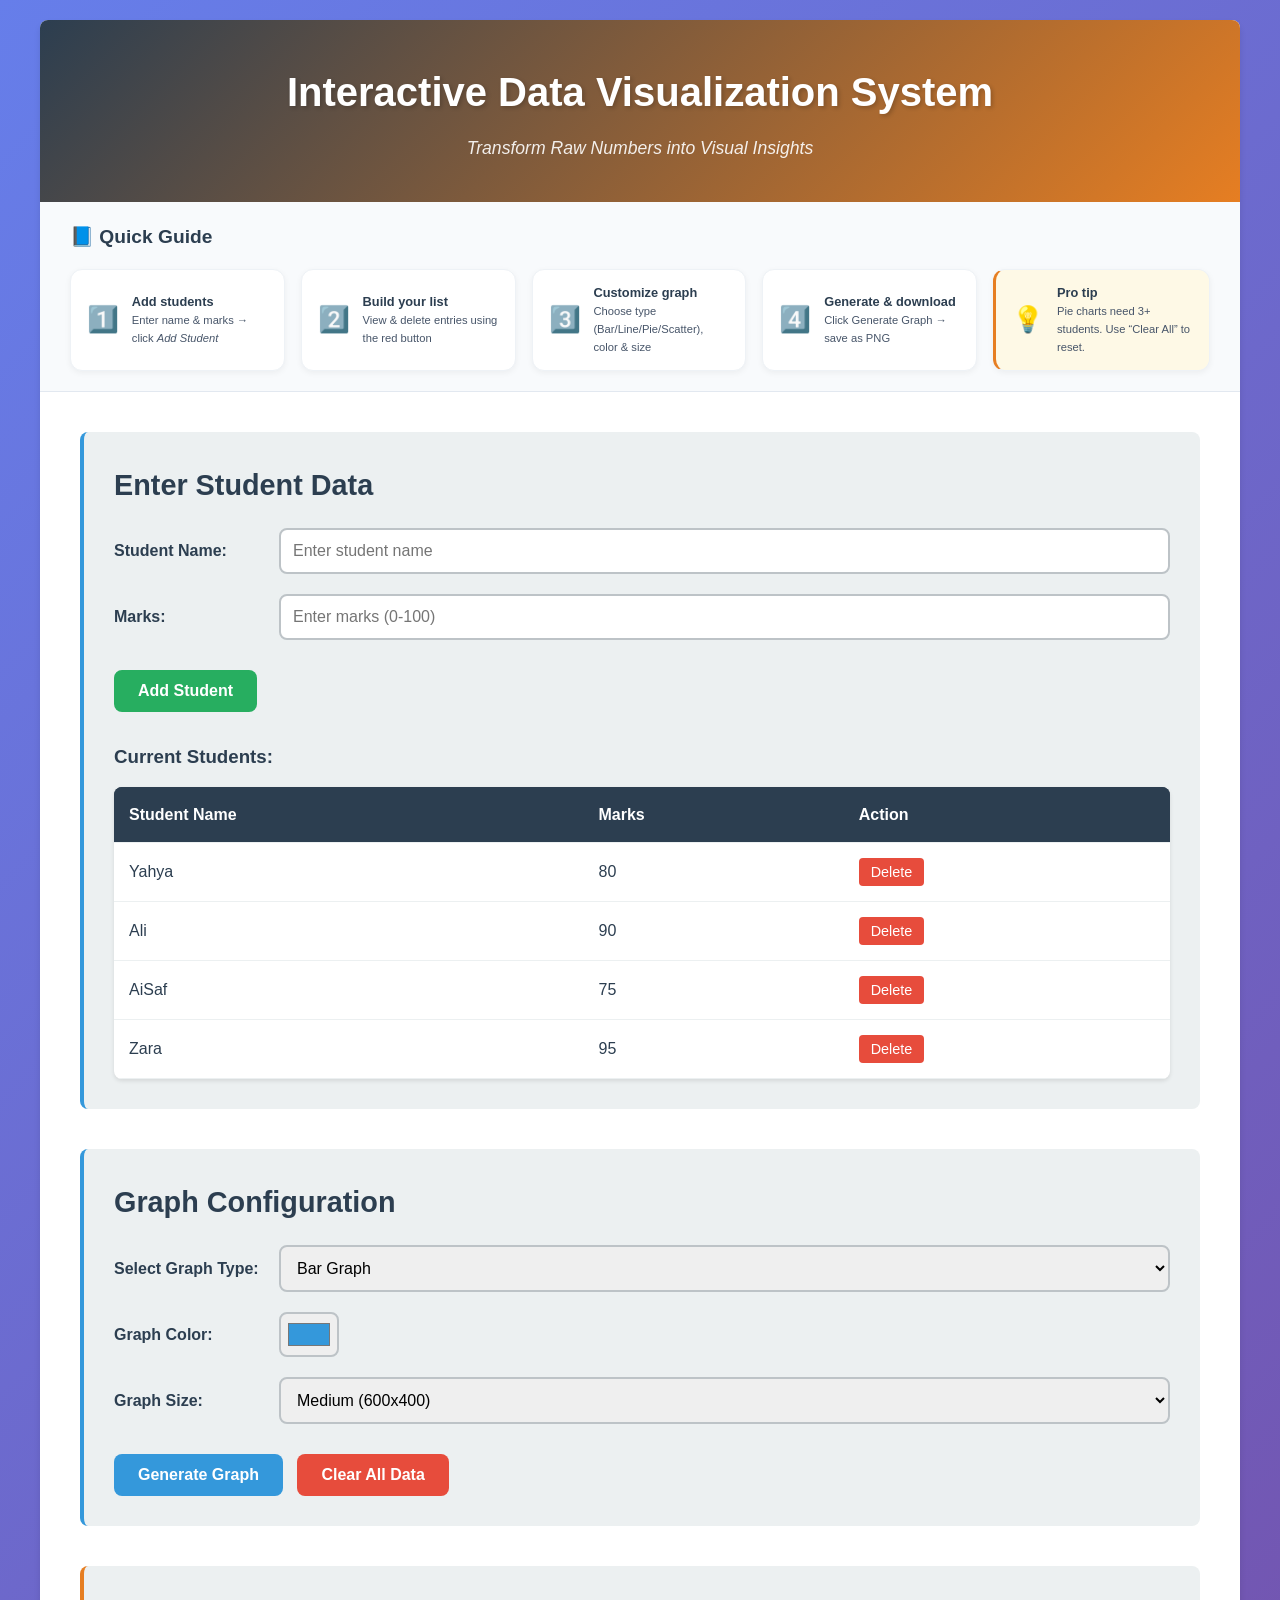
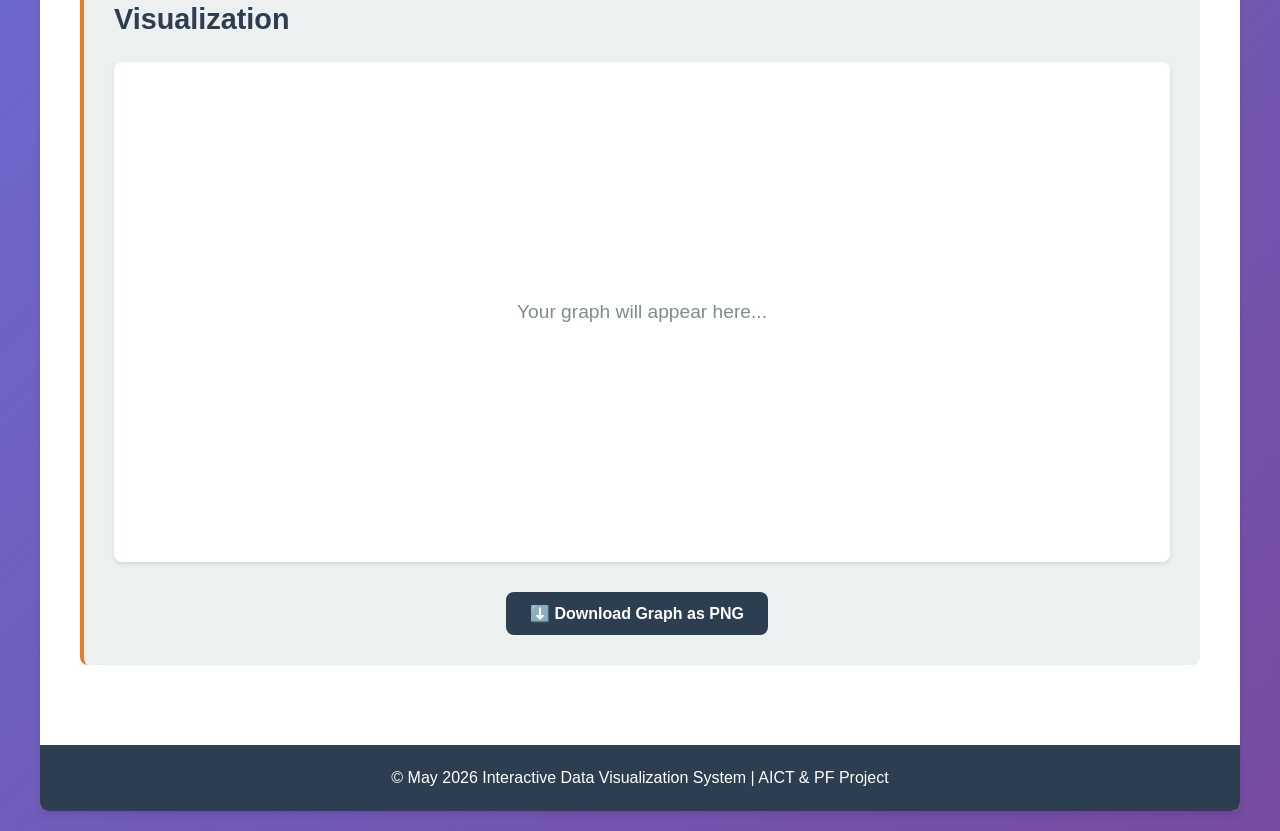
<file: First_Semester/DataManipulation Project/static/index.html>
<!DOCTYPE html>
<html lang="en">
<head>
    <meta charset="UTF-8">
    <meta name="viewport" content="width=device-width, initial-scale=1.0">
    <title>Interactive Data Visualization System</title>
    <link rel="stylesheet" href="styles.css">
</head>
<body>
    <div class="container">
        <header>
            <h1>Interactive Data Visualization System</h1>
            <p class="subtitle">Transform Raw Numbers into Visual Insights</p>
        </header>

        <!-- NEW: Pro Guidance Section (flex, small icons & text) -->
        <div class="guidance-section">
            <h2>📘 Quick Guide</h2>
            <div class="guidance-steps">
                <div class="guide-card">
                    <div class="guide-icon">1️⃣</div>
                    <div class="guide-text">
                        <strong>Add students</strong>
                        <span>Enter name & marks → click <em>Add Student</em></span>
                    </div>
                </div>
                <div class="guide-card">
                    <div class="guide-icon">2️⃣</div>
                    <div class="guide-text">
                        <strong>Build your list</strong>
                        <span>View & delete entries using the red button</span>
                    </div>
                </div>
                <div class="guide-card">
                    <div class="guide-icon">3️⃣</div>
                    <div class="guide-text">
                        <strong>Customize graph</strong>
                        <span>Choose type (Bar/Line/Pie/Scatter), color & size</span>
                    </div>
                </div>
                <div class="guide-card">
                    <div class="guide-icon">4️⃣</div>
                    <div class="guide-text">
                        <strong>Generate & download</strong>
                        <span>Click Generate Graph → save as PNG</span>
                    </div>
                </div>
                <div class="guide-card tip-card">
                    <div class="guide-icon">💡</div>
                    <div class="guide-text">
                        <strong>Pro tip</strong>
                        <span>Pie charts need 3+ students. Use “Clear All” to reset.</span>
                    </div>
                </div>
            </div>
        </div>

        <main>
            <!-- Data Input Section -->
            <section class="input-section">
                <h2>Enter Student Data</h2>
                <div class="form-group">
                    <label for="studentName">Student Name:</label>
                    <input type="text" id="studentName" placeholder="Enter student name">
                </div>

                <div class="form-group">
                    <label for="studentMarks">Marks:</label>
                    <input type="number" id="studentMarks" placeholder="Enter marks (0-100)" min="0" max="100">
                </div>

                <button id="addStudentBtn" class="btn btn-add">Add Student</button>

                <div id="studentsList" class="students-list">
                    <h3>Current Students:</h3>
                    <table id="studentsTable">
                        <thead>
                            <tr>
                                <th>Student Name</th>
                                <th>Marks</th>
                                <th>Action</th>
                            </tr>
                        </thead>
                        <tbody id="tableBody">
                        </tbody>
                    </table>
                </div>
            </section>

            <!-- Graph Configuration Section -->
            <section class="config-section">
                <h2>Graph Configuration</h2>

                <div class="form-group">
                    <label for="graphType">Select Graph Type:</label>
                    <select id="graphType">
                        <option value="bar">Bar Graph</option>
                        <option value="line">Line Graph</option>
                        <option value="pie">Pie Chart</option>
                        <option value="scatter">Scatter Plot</option>
                    </select>
                </div>

                <div class="form-group">
                    <label for="graphColor">Graph Color:</label>
                    <input type="color" id="graphColor" value="#3498db">
                </div>

                <div class="form-group">
                    <label for="graphSize">Graph Size:</label>
                    <select id="graphSize">
                        <option value="small">Small (400x300)</option>
                        <option value="medium" selected>Medium (600x400)</option>
                        <option value="large">Large (800x600)</option>
                    </select>
                </div>

                <button id="generateGraphBtn" class="btn btn-generate">Generate Graph</button>
                <button id="clearDataBtn" class="btn btn-clear">Clear All Data</button>
            </section>

            <!-- Graph Display Section -->
            <section class="graph-section">
                <h2>Visualization</h2>
                <div id="graphContainer" class="graph-container">
                    <p class="placeholder">Your graph will appear here...</p>
                </div>
                <!-- Download button added -->
                <div class="download-wrapper">
                    <button id="downloadBtn" class="btn btn-download">⬇️ Download Graph as PNG</button>
                </div>
            </section>
        </main>

        <footer>
            <p>&copy; May 2026 Interactive Data Visualization System | AICT & PF Project</p>
        </footer>
    </div>

    <script src="script.js"></script>
</body>
</html>
</file>
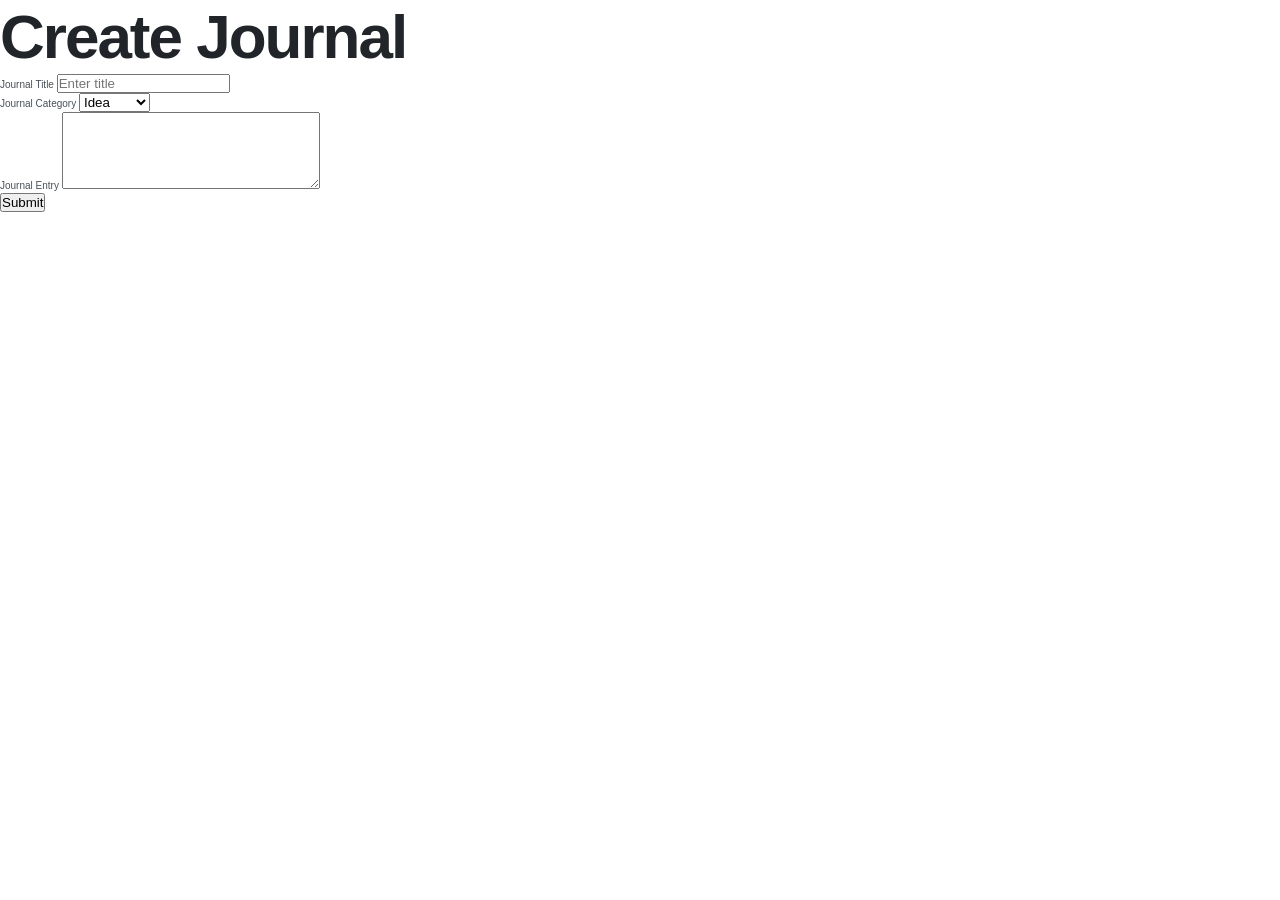
<file: First_Semester/HTML/Quill html and css project/create-journal.html>
<!DOCTYPE html>
<html lang="en">
<head>
    <meta charset="UTF-8">
    <meta name="viewport" content="width=device-width, initial-scale=1.0">
    <link rel="stylesheet" href="app.css">
    <title>Create Journal</title>
</head>
<body>
    <h1>Create Journal</h1>

    <form action="/api/v1/journals" method="post">

        <label for="main-title">Journal Title</label>
        <input id="main-title" type="text" name="title" placeholder="Enter title" minlength="3" required >

        <br>

        <label for="journal-category">Journal Category</label>
        <select id="journal-category" name="category" required>
            <option value="idea">Idea</option>
            <option value="note">Note</option>
            <option value="goal">Goal</option>
            <option value="habit">Habit</option>
            <option value="memory">Memory</option>
            <option value="mood">Mood</option>
            <option value="event">Event</option>
            <option value="task">Task</option>
        </select>

        <br>
        
        <label for="journal-entry">Journal Entry</label>
        <textarea id="journal-entry" name="entry" cols="30" rows="5" minlength="10" required></textarea>

        <br>
        
        <button type="submit">Submit</button>

    </form>


</body>
</html>
</file>
<file: First_Semester/DataManipulation Project/static/styles.css>
* {
    margin: 0;
    padding: 0;
    box-sizing: border-box;
}

:root {
    --primary-color: #2c3e50;
    --secondary-color: #e67e22;
    --accent-color: #3498db;
    --success-color: #27ae60;
    --danger-color: #e74c3c;
    --light-bg: #ecf0f1;
    --text-dark: #2c3e50;
    --text-light: #7f8c8d;
    --border-radius: 8px;
    --box-shadow: 0 4px 6px rgba(0, 0, 0, 0.1);
    --transition: all 0.3s ease;
}

body {
    font-family: 'Segoe UI', Tahoma, Geneva, Verdana, sans-serif;
    background: linear-gradient(135deg, #667eea 0%, #764ba2 100%);
    color: var(--text-dark);
    line-height: 1.6;
    min-height: 100vh;
    padding: 20px;
}

.container {
    max-width: 1200px;
    margin: 0 auto;
    background: white;
    border-radius: var(--border-radius);
    box-shadow: var(--box-shadow);
    overflow: hidden;
}

/* Header */
header {
    background: linear-gradient(135deg, var(--primary-color) 0%, var(--secondary-color) 100%);
    color: white;
    padding: 40px 20px;
    text-align: center;
}

header h1 {
    font-size: 2.5em;
    margin-bottom: 10px;
    text-shadow: 2px 2px 4px rgba(0, 0, 0, 0.2);
}

.subtitle {
    font-size: 1.1em;
    opacity: 0.9;
    font-style: italic;
}

/* === PRO GUIDANCE SECTION === */
.guidance-section {
    background: #f8fafc;
    padding: 20px 30px;
    border-bottom: 1px solid #e2e8f0;
}
.guidance-section h2 {
    font-size: 1.2rem;
    margin-bottom: 1rem;
    color: var(--primary-color);
    display: flex;
    align-items: center;
    gap: 0.5rem;
}
.guidance-steps {
    display: flex;
    flex-wrap: wrap;
    gap: 1rem;
    justify-content: space-between;
}
.guide-card {
    flex: 1;
    min-width: 160px;
    background: white;
    border-radius: 12px;
    padding: 0.8rem 1rem;
    display: flex;
    align-items: center;
    gap: 0.8rem;
    box-shadow: 0 2px 6px rgba(0,0,0,0.05);
    transition: all 0.2s ease;
    border: 1px solid #eef2f6;
}
.guide-card:hover {
    transform: translateY(-3px);
    box-shadow: 0 8px 20px rgba(0,0,0,0.08);
    border-color: var(--accent-color);
}
.guide-icon {
    font-size: 1.6rem;
    line-height: 1;
}
.guide-text {
    display: flex;
    flex-direction: column;
    font-size: 0.75rem;
}
.guide-text strong {
    font-size: 0.8rem;
    color: var(--primary-color);
}
.guide-text span {
    color: #475569;
    font-size: 0.7rem;
}
.tip-card {
    background: #fef9e6;
    border-left: 3px solid var(--secondary-color);
}
@media (max-width: 768px) {
    .guidance-steps { flex-direction: column; }
    .guide-card { min-width: auto; }
}

/* Main Content */
main {
    padding: 40px;
}

section {
    margin-bottom: 40px;
    padding: 30px;
    background: var(--light-bg);
    border-radius: var(--border-radius);
    border-left: 4px solid var(--accent-color);
}

section h2 {
    color: var(--primary-color);
    margin-bottom: 20px;
    font-size: 1.8em;
}

/* Form Groups */
.form-group {
    margin-bottom: 20px;
    display: grid;
    grid-template-columns: 150px 1fr;
    align-items: center;
    gap: 15px;
}

.form-group label {
    font-weight: 600;
    color: var(--text-dark);
}

.form-group input,
.form-group select {
    padding: 12px;
    border: 2px solid #bdc3c7;
    border-radius: var(--border-radius);
    font-size: 1em;
    font-family: inherit;
    transition: var(--transition);
}

.form-group input:focus,
.form-group select:focus {
    outline: none;
    border-color: var(--accent-color);
    box-shadow: 0 0 0 3px rgba(52, 152, 219, 0.1);
}

.form-group input[type="color"] {
    width: 60px;
    height: 45px;
    padding: 5px;
    cursor: pointer;
}

/* Buttons */
.btn {
    padding: 12px 24px;
    font-size: 1em;
    font-weight: 600;
    border: none;
    border-radius: var(--border-radius);
    cursor: pointer;
    transition: var(--transition);
    margin-right: 10px;
    margin-top: 10px;
}

.btn-add {
    background: var(--success-color);
    color: white;
}

.btn-add:hover {
    background: #229954;
    transform: translateY(-2px);
    box-shadow: 0 6px 12px rgba(39, 174, 96, 0.3);
}

.btn-generate {
    background: var(--accent-color);
    color: white;
}

.btn-generate:hover {
    background: #2980b9;
    transform: translateY(-2px);
    box-shadow: 0 6px 12px rgba(52, 152, 219, 0.3);
}

.btn-clear {
    background: var(--danger-color);
    color: white;
}

.btn-clear:hover {
    background: #c0392b;
    transform: translateY(-2px);
    box-shadow: 0 6px 12px rgba(231, 76, 60, 0.3);
}

.btn-download {
    background: #2c3e50;
    color: white;
}
.btn-download:hover {
    background: #1e2b38;
    transform: translateY(-2px);
}

.btn:active {
    transform: translateY(0);
}

/* Students List */
.students-list {
    margin-top: 30px;
}

.students-list h3 {
    margin-bottom: 15px;
    color: var(--primary-color);
}

table {
    width: 100%;
    border-collapse: collapse;
    background: white;
    border-radius: var(--border-radius);
    overflow: hidden;
    box-shadow: 0 2px 4px rgba(0, 0, 0, 0.1);
}

thead {
    background: var(--primary-color);
    color: white;
}

/* FIX: Prevent header row hover effect */
thead tr:hover {
    background: transparent;
}
thead tr:hover th {
    background: var(--primary-color);
    color: white;
}

th, td {
    padding: 15px;
    text-align: left;
    border-bottom: 1px solid #ecf0f1;
}

th {
    font-weight: 600;
    background: var(--primary-color);
    color: white;
}

tr:hover td {
    background: #f8f9fa;
}

.btn-delete {
    background: var(--danger-color);
    color: white;
    padding: 6px 12px;
    font-size: 0.9em;
    border: none;
    border-radius: 4px;
    cursor: pointer;
    transition: var(--transition);
}

.btn-delete:hover {
    background: #c0392b;
}

/* Graph Container */
.graph-section {
    border-left-color: var(--secondary-color);
}

.graph-container {
    display: flex;
    justify-content: center;
    align-items: center;
    background: white;
    border-radius: var(--border-radius);
    padding: 40px;
    min-height: 500px;
    box-shadow: 0 2px 4px rgba(0, 0, 0, 0.1);
}

.graph-container img {
    max-width: 100%;
    height: auto;
    border-radius: var(--border-radius);
}

.placeholder {
    color: var(--text-light);
    font-size: 1.2em;
}

.download-wrapper {
    text-align: center;
    margin-top: 20px;
}

/* Footer */
footer {
    background: var(--primary-color);
    color: white;
    text-align: center;
    padding: 20px;
}

/* Loading State */
.loading {
    display: inline-block;
    width: 20px;
    height: 20px;
    border: 4px solid rgba(255, 255, 255, 0.3);
    border-top-color: white;
    border-radius: 50%;
    animation: spin 0.8s linear infinite;
}

@keyframes spin {
    to { transform: rotate(360deg); }
}

/* Responsive Design */
@media (max-width: 768px) {
    .container {
        margin: 0;
        border-radius: 0;
    }

    header h1 {
        font-size: 1.8em;
    }

    .form-group {
        grid-template-columns: 1fr;
        gap: 8px;
    }

    main {
        padding: 20px;
    }

    section {
        padding: 20px;
        margin-bottom: 20px;
    }

    .graph-container {
        min-height: 300px;
        padding: 20px;
    }

    th, td {
        padding: 10px;
    }

    .btn {
        width: 100%;
        margin-right: 0;
        margin-bottom: 10px;
    }
}
</file>
<file: First_Semester/HTML/Quill html and css project/app.css>
/* 

---------- TYPOGRAPHY ----------

FONT SIZES
12px / 16px / 20px / 24px / 32px / 40px / 48px / 62px

FONT WEIGHTS
400 / 700

LINE HEIGHTS
1.2 / 1.5

LETTER SPACING
0 / -2px

FONT FAMILY
Poppins

---------- COLORS ----------

PRIMARY
Base: #339af0 (Sky Blue)
Tint: #d0ebff (Arctic)
Shade: #1c7ed6 (Deep Sea)

SECONDARY
Base: #9775fa (Lavendar)
Tint: #e5dbff (Moonligh Iris)
Shade: #7048e8 (Velvet Night)

TERTIARY
Base: #ff922b (Pumpkin)
Tint: #ffe8cc (Dawn)
Shade: #f76707 (Lava)

GREY
Base: #495057 (Slate)
Tint: #f1f3f5 (Pebble)
Shade: #212529 (Graphite)
White: #ffffff (White)
Black: #000000 (Black)

---------- BORDER RADIUS ----------

4px / 8px / 20px

---------- SPACING SYSTEM ----------

5px / 10px / 15px / 20px / 25px / 30px / 40px / 50px / 60px / 70px / 80px / 90px / 100px / 125px / 150px / 200px / 250px / 300px / 400px / 500px

*/

/* ----------------------- GLOBAL STYLES ----------------------- */

:root {
    /* FONT SIZE */
    --text-sm: 1.2rem;
    --text-base: 1.6rem;
    --text-paragraph: 2rem;
    --text-h5: 2.4rem;
    --text-h4: 3.2rem;
    --text-h3: 4rem;
    --text-h2: 4.8rem;
    --text-h1: 6.2rem;

    /* FONT WEIGHT */
    --font-weight-normal: 400;
    --font-weight-bold: 700;

    /* LINE HEIGHTS */
    --line-height-tight: 1.2;
    --line-height-normal: 1.5;

    /* LETTER SPACING */
    --letter-spacing-tight: -2px;

    /* FONT FAMILY */
    --font-family: 'Poppins', sans-serif;

    /* COLORS */
    --primary-base: #339af0;
    --primary-tint: #d0ebff;
    --primary-shade: #1c7ed6;
    --secondary-base: #9775fa;
    --secondary-tint: #e5dbff;
    --secondary-shade: #7048e8;
    --tertiary-base: #ff922b;
    --tertiary-tint: #ffe8cc;
    --tertiary-shade: #f76707;
    --grey-base: #495057;
    --grey-tint: #f1f3f5;
    --grey-shade: #212529;
    --white: #ffffff;
    --black: #000000; 
    
    /* MISCELLANEOUS */
    --nav-height: 100px; /* Update the value in the flexbox topic */
}

* {
    box-sizing: border-box;
    margin: 0;
    padding: 0;
}

html {
   font-size: 62.5%; 
   /* 10px / 16px = 62.5% */
}

body {
    font-family: var(--font-family);
    font-weight: var(--font-weight-normal);
    line-height: var(--line-height-normal);
    color: var(--grey-base);
}

.container {
    max-width: 1200px;
    width: 90%;
    margin: 0 auto;
}

h1, h2, h3, h4, h5 {
    font-weight: var(--font-weight-bold);
    line-height: var(--line-height-tight);
    letter-spacing: var(--letter-spacing-tight);
    color: var(--grey-shade);
}

h1 {
    font-size: var(--text-h1);
}

h2 {
    font-size: var(--text-h2);
}

h3 {
    font-size: var(--text-h3);
}

h4 {
    font-size: var(--text-h4);
}

h5 {
    font-size: var(--text-h5);
}

p {
    font-size: var(--text-paragraph);
}

a {
    text-decoration: none;
    font-size: var(--text-base);
    display: inline-block;
}

a:link, a:visited, a:hover, a:active {
    color: var(--grey-base);
}

ul {
    list-style: none;
}

span {
    display: inline-block;
}

.small-text {
    font-size: var(--text-sm);
}

/* ----------------------- COMPONENTS ----------------------- */

.btn {
    font-size: var(--text-base);
    text-decoration: none;
    padding: 1.5rem 3rem;
    border-radius: 8px;
}

.btn-primary:link, .btn-primary:visited {
    color: var(--white);
    background-color: var(--primary-base);
    border: 2px solid var(--primary-base);
    transition: 0.5s;
}

.btn-primary:hover, .btn-primary:active {
    color: var(--white);
    background-color: var(--primary-shade);
    border: 2px solid var(--primary-shade);
    transform: scale(1.05, 1.05);
    box-shadow: 0px 3px 6px var(--grey-base);
}

.btn-primary-outline:link, .btn-primary-outline:visited {
    color: var(--primary-base);
    background-color: var(--white);
    border: 2px solid var(--primary-base);
    transition: 0.5s;
}

.btn-primary-outline:hover, .btn-primary-outline:active {
    color: var(--primary-shade);
    background-color: var(--white);
    border: 2px solid var(--primary-shade);
    transform: scale(1.05, 1.05);
    box-shadow: 0px 3px 6px var(--grey-base);
}

.btn-secondary:link, .btn-secondary:visited {
    color: var(--white);
    background-color: var(--secondary-base);
    border: 2px solid var(--secondary-base);
    transition: 0.5s;
}

.btn-secondary:hover, .btn-secondary:active {
    color: var(--white);
    background-color: var(--secondary-shade);
    border: 2px solid var(--secondary-shade);
    transform: scale(1.05, 1.05);
    box-shadow: 0px 3px 6px var(--grey-base);
}

.highlight {
    color: var(--white);
    padding: 0.5rem 1rem;
    border-radius: 4px;
}

.highlight-primary {
    background-color: var(--primary-base);
}

.highlight-secondary {
    background-color: var(--secondary-base);
}

.highlight-tertiary {
    background-color: var(--tertiary-base);
}

.logo-md {
    width: 100px;
}

.logo-sm {
    width: 80px;
}

.chat-container {
    height: 7rem;
    width: 7rem;
    background-color: var(--primary-tint);
    border-radius: 50%;
    display: flex;
    justify-content: center;
    align-items: center;
    position: fixed;
    bottom: 2rem;
    right: 2rem;
}

.chat-icon {
    width: 5rem;
    height: 5rem;
}

.beta {
    position: relative;
}

.beta::after {
    content: 'beta';
    position: absolute;
    top: 0;
    right: 0;
    font-size: 1.2rem;
    background-color: var(--tertiary-base);
    padding: 0.5rem 1rem;
    border-radius: 4px;
    color: var(--white);
    transform: translate(70%, -70%);
}

/* ----------------------- SECTIONS ----------------------- */

/* ------ NAVBAR ------ */

.navbar {
    height: var(--nav-height);
    display: flex;
    justify-content: space-between;
    align-items: center;
}

.nav-btn-container {
    display: flex;
    gap: 2rem;
}

/* ------ HERO SECTION ------ */

.hero-section {
    height: calc(100vh - var(--nav-height));
    min-height: 400px;
    margin-bottom: 10rem;
    display: flex;
    flex-direction: column;
    justify-content: center;
    align-items: center;
}

.hero-heading {
    margin-bottom: 1rem;
    text-align: center;
}

.hero-paragraph {
    margin-bottom: 5rem;
    text-align: center;
}

.hero-btn-container {
    display: flex;
    gap: 2rem;
}

/* ------ FEATURES SECTION ------ */

.features-section {
    margin-bottom: 30rem;
}

.features-main-heading {
    text-align: center;
    margin-bottom: 8rem;
}

.features-grid-container {
    display: grid;
    grid-template-columns: 1fr 1fr;
    row-gap: 15rem;
    column-gap: 5rem;
    justify-items: center;
    align-items: center;
}

.feature-img-swap-order {
    grid-row: 2 / 3;
    grid-column: 1 / 2;
}

.feature-headings {
    margin-bottom: 2rem;
}

.feature-img {
    max-width: 400px;
    width: 100%;
}

/* ------ CTA SECTION ------ */

.cta-section {
    margin-bottom: 30rem;
    display: flex;
    justify-content: center;
}

.cta-card {
    text-align: center;
    background-color: var(--primary-base);
    max-width: 1000px;
    width: 100%;
    padding: 10rem 20rem;
    border-radius: 20px;
}

.cta-heading {
    margin-bottom: 3rem;
    color: var(--white);
}

/* ------ FOOTER ------ */

.footer {
    display: flex;
    flex-direction: column;
    align-items: center;
    gap: 1rem;
}

.social-icons-container {
    display: flex;
    gap: 1.5rem;
}

.footer-links-container {
    display: flex;
    gap: 1rem;
}

.social-icons {
    width: 20px;
}

.heart-icon {
    color: var(--secondary-base)
}
</file>
